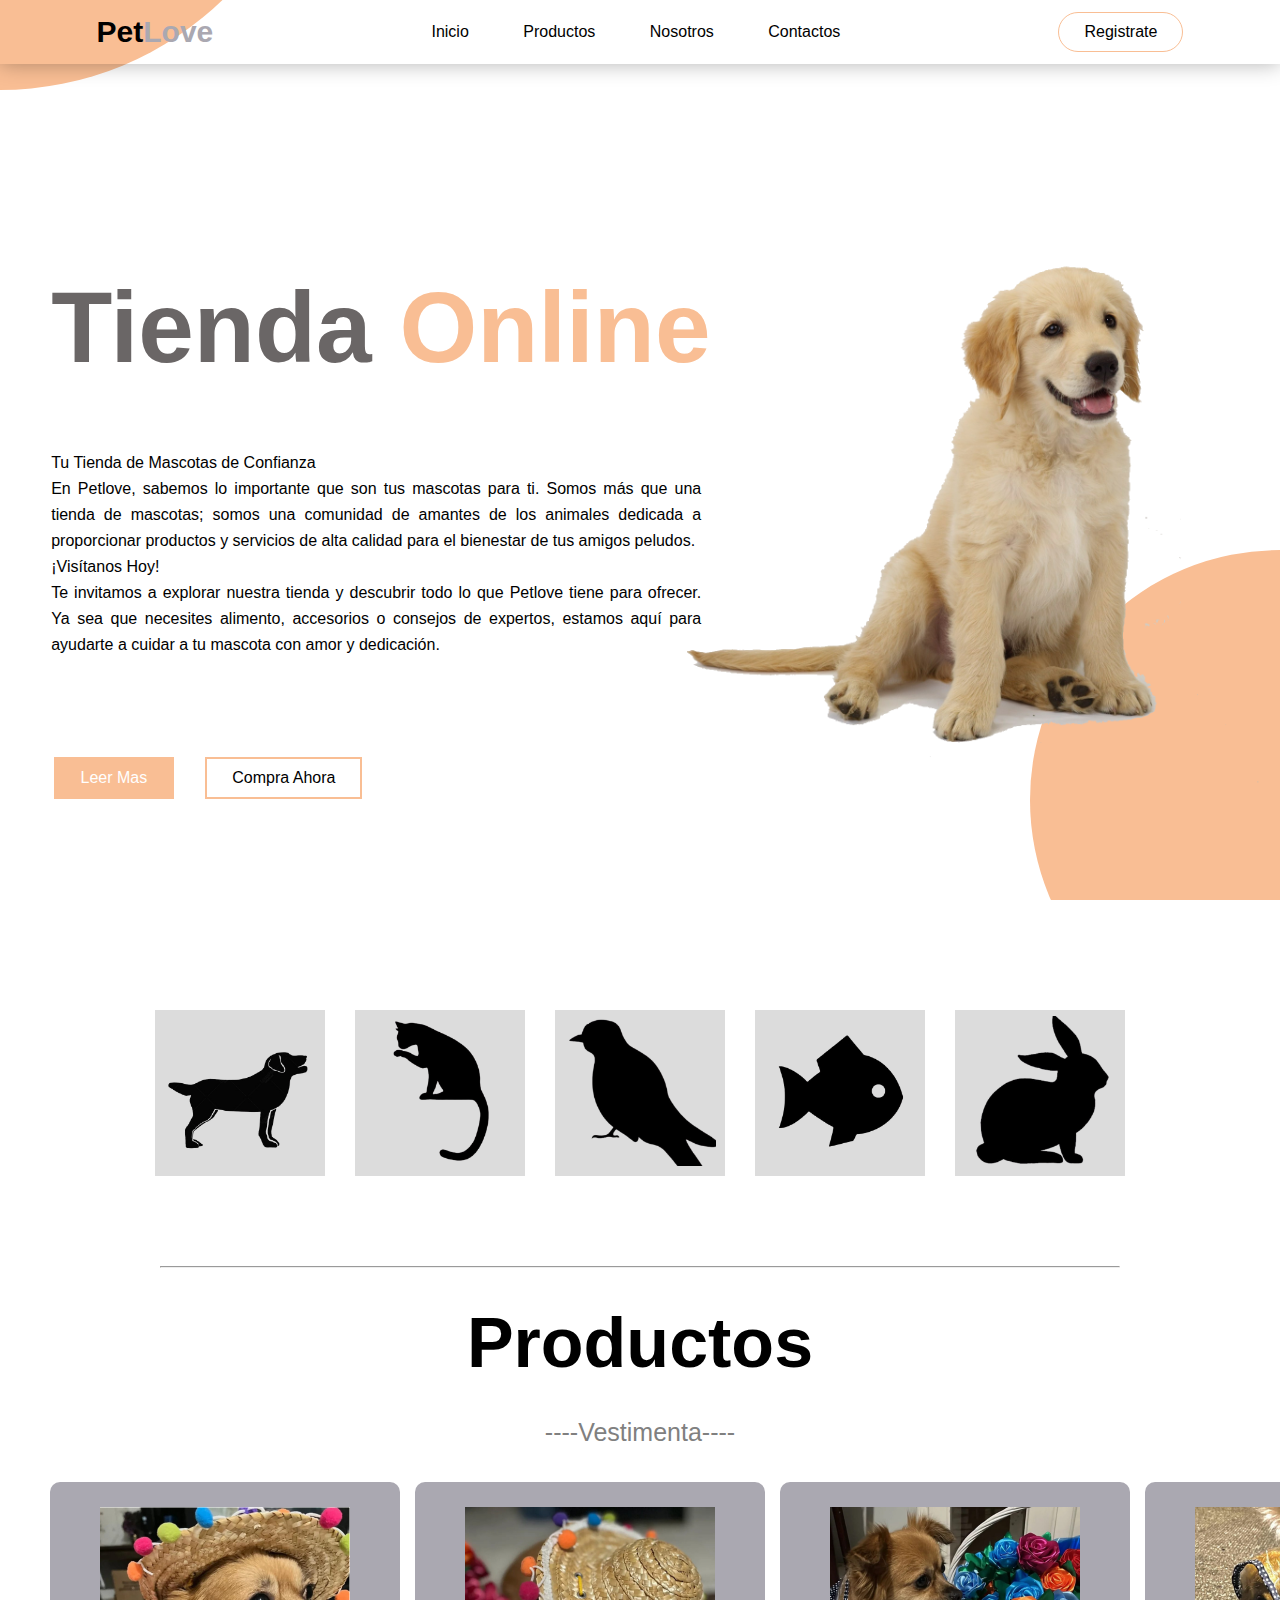
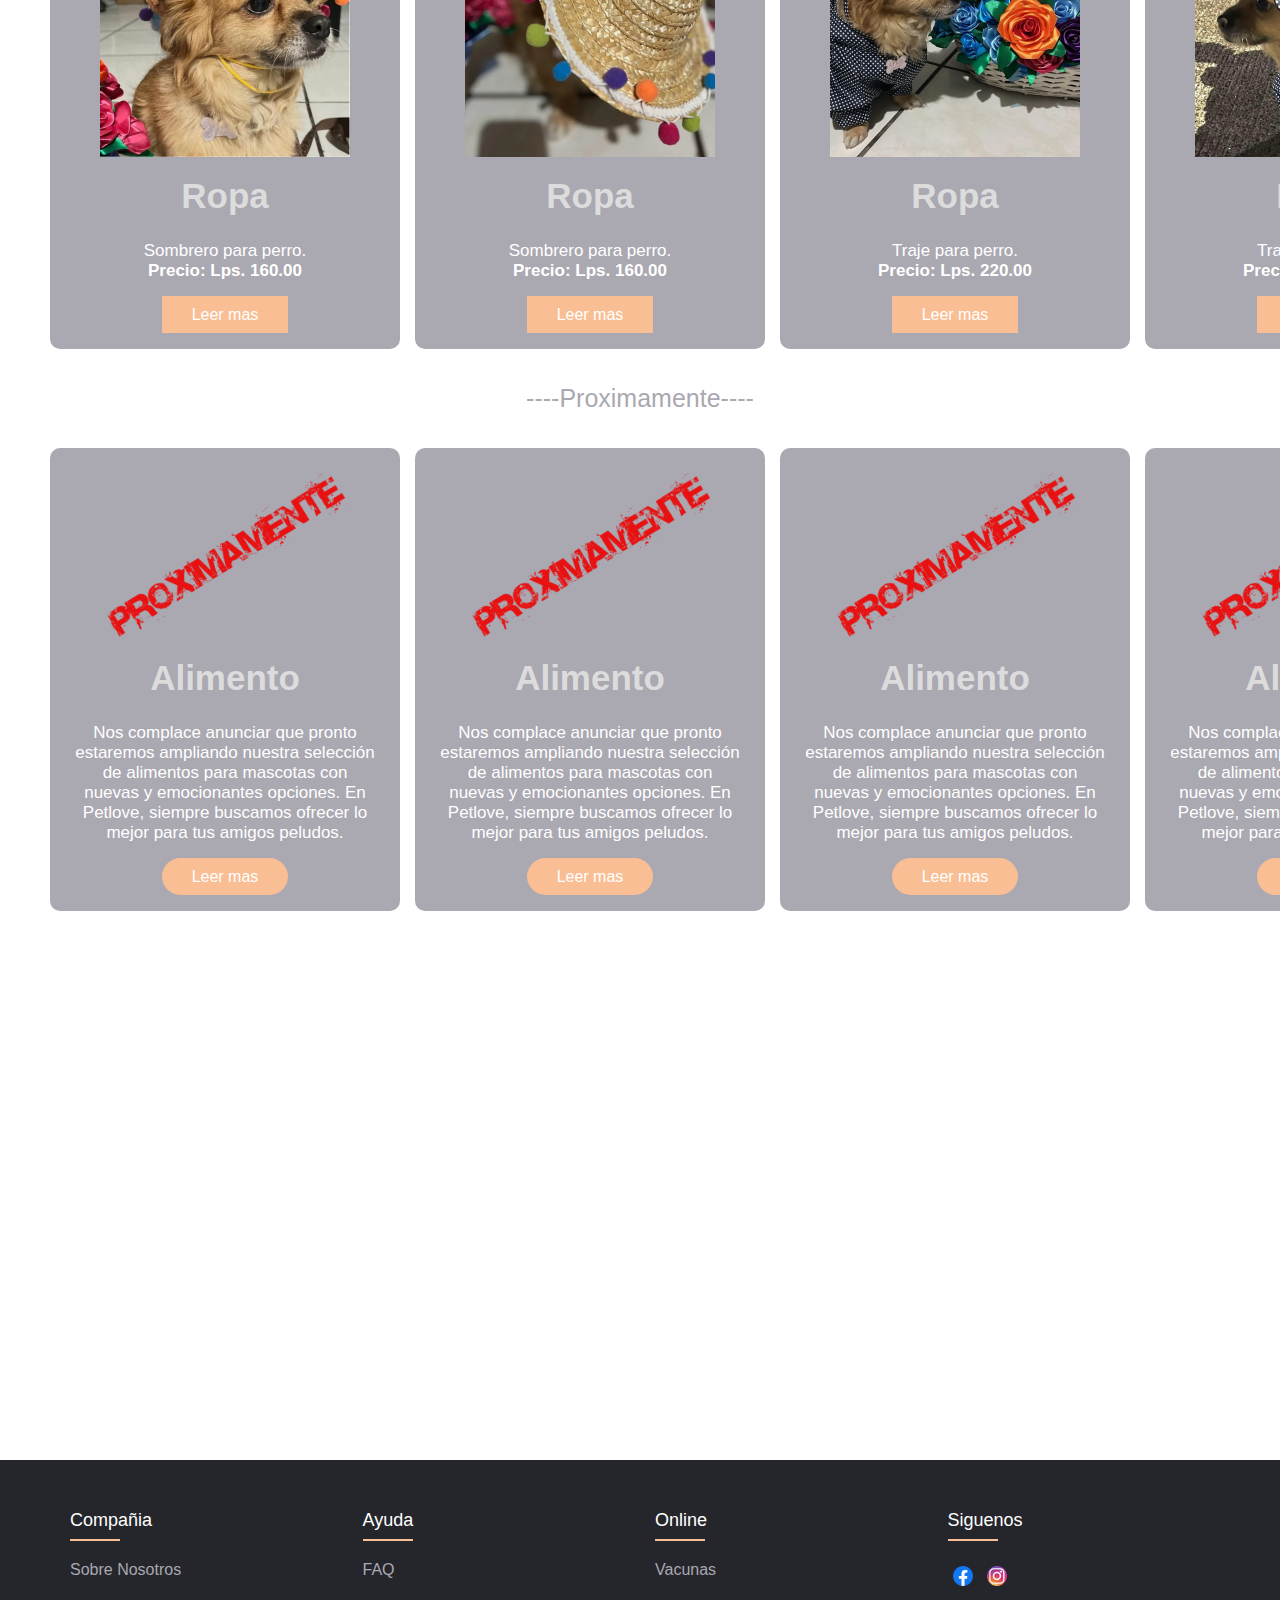
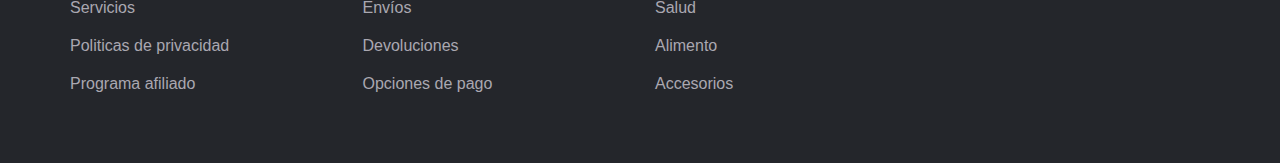
<file: index.html>
<!DOCTYPE html>
<html lang="en">
<head>
    <meta charset="UTF-8">
    <meta name="viewport" content="width=device-width, initial-scale=1.0">
    <title>Inicio</title>
    <link rel="stylesheet" href="css/css1.css">
</head>
<body>
    <section>
        <header>
            <div class="circle"></div>
            <div class="circles"></div>
            <a href="#" class="logo">Pet<span>Love</span></a>
            <ul>
                <li><a href="index.html">Inicio</a></li>
                <li><a href="#Clothes">Productos</a></li>
                <li><a href="Nosotros.html">Nosotros</a></li>
                <li><a href="Contactos.html">Contactos</a></li>
            </ul>
            <p>Registrate</p>
        </header>

        <div class="texts">
            <h1>Tienda <span>Online</span></h1>
            <p>Tu Tienda de Mascotas de Confianza <br>
                En Petlove, sabemos lo importante que son tus mascotas para ti. Somos más que una tienda de mascotas; 
                somos una comunidad de amantes de los animales dedicada a proporcionar productos y servicios de alta 
                calidad para el bienestar de tus amigos peludos. <br>
                ¡Visítanos Hoy! <br>
                Te invitamos a explorar nuestra tienda y descubrir todo lo que Petlove tiene para ofrecer. 
                Ya sea que necesites alimento, accesorios o consejos de expertos, estamos aquí para ayudarte a cuidar a 
                tu mascota con amor y dedicación.
            </p>
        </div>

        <div class="background_image">
            <img src="Imagenes/perrito.png">
        </div>

        <div class="btn">
            <p class="read">Leer Mas</p>
            <p>Compra Ahora</p>
        </div>
    </section>

    <!--About Page-->
    <div class="about">
        <div class="box">
            <div class="card">
                <img src="Imagenes/perro.png">
            </div>
            <div class="card">
                <img src="Imagenes/gato.png">
            </div>
            <div class="card">
                <img src="Imagenes/ave.png">
            </div>
            <div class="card">
                <img src="Imagenes/pez.png">
            </div>
            <div class="card">
                <img src="Imagenes/conejo.png">
            </div>
        </div>
        <hr>

        <div id="Clothes" class="Clothes">
            <h1>Productos</h1>
            <p>----Vestimenta----</p>
            <div class="clothes_box">
                <div class="clothes_card">
                    <img src="Imagenes/sombrero1.png">
                    <h1>Ropa</h1>
                    <p>
                        Sombrero para perro. <br>
                        <b>Precio: Lps. 160.00</b>
                    </p>
                    <a href="#" class="btn">Leer mas</a>
                </div>
                <div class="clothes_card">
                    <img src="Imagenes/sombrero2.png">
                    <h1>Ropa</h1>
                    <p>
                        Sombrero para perro. <br>
                        <b>Precio: Lps. 160.00</b>
                    </p>
                    <a href="#" class="btn">Leer mas</a>
                </div>
                <div class="clothes_card">
                    <img src="Imagenes/traje1.png">
                    <h1>Ropa</h1>
                    <p>
                        Traje para perro. <br>
                        <b>Precio: Lps. 220.00</b>
                    </p>
                    <a href="#" class="btn">Leer mas</a>
                </div>
                <div class="clothes_card">
                    <img src="Imagenes/traje2.png">
                    <h1>Ropa</h1>
                    <p>
                        Traje para perro. <br>
                        <b>Precio: Lps. 220.00</b>
                    </p>
                    <a href="#" class="btn">Leer mas</a>
                </div>
            </div>
        </div>
        <div class="Food">
            <p class="parr">----Proximamente----</p>
            <div class="food_box">
                <div class="food_card">
                    <img src="Imagenes/prox.png">
                    <h1>Alimento</h1>
                    <p>
                        Nos complace anunciar que pronto estaremos ampliando nuestra selección de 
                        alimentos para mascotas con nuevas y emocionantes opciones. En Petlove, 
                        siempre buscamos ofrecer lo mejor para tus amigos peludos.
                    </p>
                    <a href="#" class="btn">Leer mas</a>
                </div>

                <div class="food_card">
                    <img src="Imagenes/prox.png">
                    <h1>Alimento</h1>
                    <p>
                        Nos complace anunciar que pronto estaremos ampliando nuestra selección de 
                        alimentos para mascotas con nuevas y emocionantes opciones. En Petlove, 
                        siempre buscamos ofrecer lo mejor para tus amigos peludos.
                    </p>
                    <a href="#" class="btn">Leer mas</a>
                </div>

                <div class="food_card">
                    <img src="Imagenes/prox.png">
                    <h1>Alimento</h1>
                    <p>
                        Nos complace anunciar que pronto estaremos ampliando nuestra selección de 
                        alimentos para mascotas con nuevas y emocionantes opciones. En Petlove, 
                        siempre buscamos ofrecer lo mejor para tus amigos peludos.
                    </p>
                    <a href="#" class="btn">Leer mas</a>
                </div>

                <div class="food_card">
                    <img src="Imagenes/prox.png">
                    <h1>Alimento</h1>
                    <p>
                        Nos complace anunciar que pronto estaremos ampliando nuestra selección de 
                        alimentos para mascotas con nuevas y emocionantes opciones. En Petlove, 
                        siempre buscamos ofrecer lo mejor para tus amigos peludos.
                    </p>
                    <a href="#" class="btn">Leer mas</a>
                </div>
            </div>
        </div>
    </div>
    <!--fotter-->
    <footer class="footer">
        <div class="main">
            <div class="row">
                <div class="footer_col">
                    <h4>Compañia</h4>
                    <ul>
                        <li><a href="#">Sobre Nosotros</a></li>
                        <li><a href="#">Servicios</a></li>
                        <li><a href="#">Politicas de privacidad</a></li>
                        <li><a href="#">Programa afiliado</a></li>
                    </ul>
                </div>

                <div class="footer_col">
                    <h4>Ayuda</h4>
                    <ul>
                        <li><a href="#">FAQ</a></li>
                        <li><a href="#">Envíos</a></li>
                        <li><a href="#">Devoluciones</a></li>
                        <li><a href="#">Opciones de pago</a></li>
                    </ul>
                </div>

                <div class="footer_col">
                    <h4>Online</h4>
                    <ul>
                        <li><a href="#">Vacunas</a></li>
                        <li><a href="#">Salud</a></li>
                        <li><a href="#">Alimento</a></li>
                        <li><a href="#">Accesorios</a></li>
                    </ul>
                </div>

                <div class="footer_col">
                    <h4>Siguenos</h4>
                    <div class="social">
                        <a href="https://www.facebook.com/profile.php?id=61560998550646&mibextid=JRoKGi" target="_blank"><img src="Imagenes/facebook.png"></a>
                        <a href="https://www.instagram.com/petlove_hn?igsh=MXRwcnp2MThvYWlo" ><img src="Imagenes/instagram.png"></a>
                    </div>               
                        
                    
                </div>
            </div>
        </div>
    </footer>
</body>
</html>
</file>
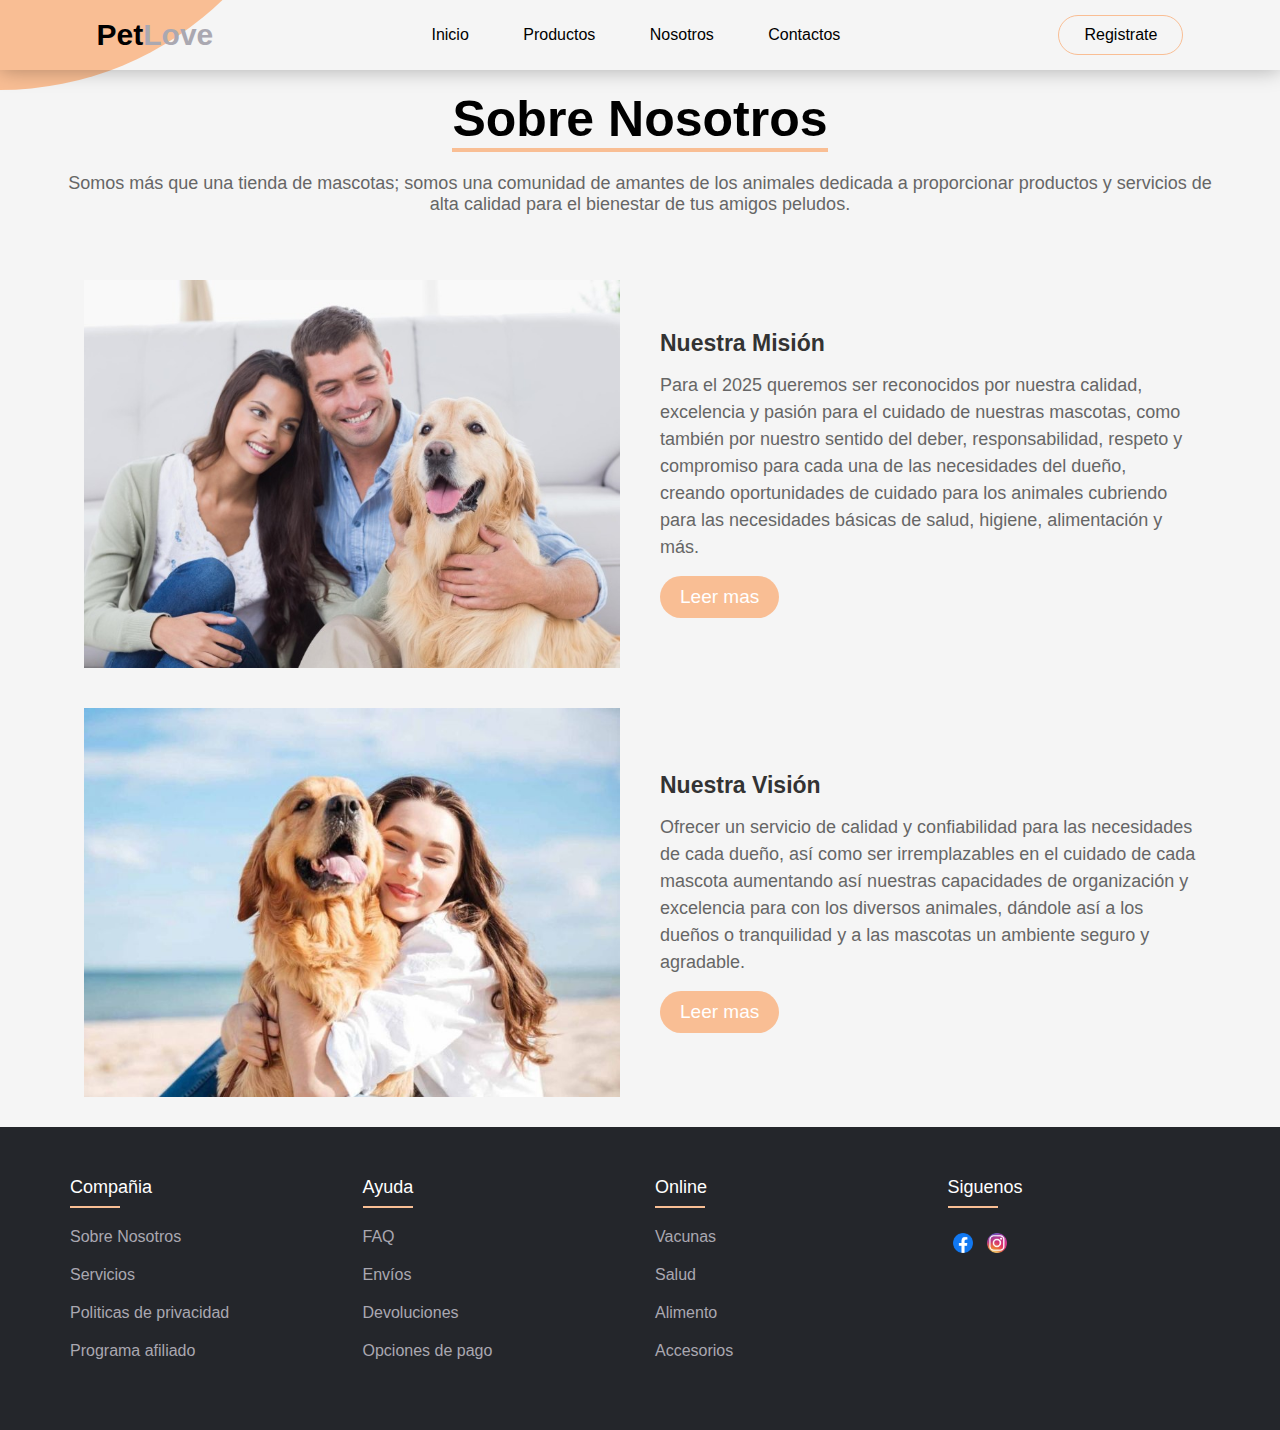
<file: Nosotros.html>
<!DOCTYPE html>
<html lang="en">
<head>
    <meta charset="UTF-8">
    <meta name="viewport" content="width=device-width, initial-scale=1.0">
    <title>Nosotros</title>
    <link rel="stylesheet" href="css/Nosotros.css">
</head>
<body>

    <section>
        <header>
            <div class="circle"></div>
            <div class="circles"></div>
            <a href="#" class="logo">Pet<span>Love</span></a>
            <ul>
                <li><a href="index.html">Inicio</a></li>
                <li><a href="index.html#Clothes">Productos</a></li>
                <li><a href="Nosotros.html">Nosotros</a></li>
                <li><a href="Contactos.html">Contactos</a></li>
            </ul>
            <p>Registrate</p>
        </header>
    </section>

    <div class="heading">
        <h1>Sobre Nosotros</h1>
        <p>
            Somos más que una tienda de mascotas; somos una comunidad de amantes de los animales dedicada a 
            proporcionar productos y servicios de alta calidad para el bienestar de tus amigos peludos.
        </p>
    </div>
    <div class="container">
        <section class="about">
            <div class="about-image">
                <img src="Imagenes/mascotas1.jpg">
            </div>
            <div class="about-content">
                <h2>Nuestra Misión</h2>
                <p>Para el 2025 queremos ser reconocidos por nuestra calidad, excelencia y pasión para el cuidado de nuestras 
                    mascotas, como también por nuestro sentido del deber, responsabilidad, respeto y compromiso para cada una de 
                    las necesidades del dueño, creando oportunidades de cuidado para los animales cubriendo para las necesidades 
                    básicas de salud, higiene, alimentación y más.</p>
                    <a href="" class="read-more">Leer mas</a>
            </div>
        </section>
    </div>

    <div class="container">
        <section class="about">
            <div class="about-image">
                <img src="Imagenes/mascota2.jpg">
            </div>
            <div class="about-content">
                <h2>Nuestra Visión</h2>
                <p>Ofrecer un servicio de calidad y confiabilidad para las necesidades de cada dueño, así como ser irremplazables en el 
                    cuidado de cada mascota aumentando así nuestras capacidades de organización y excelencia para con los diversos animales, 
                    dándole así a los dueños o tranquilidad y a las mascotas un ambiente seguro y agradable.</p>
                    <a href="" class="read-more">Leer mas</a>
            </div>
        </section>
    </div>

    <!--fotter-->
    <footer class="footer">
        <div class="main">
            <div class="row">
                <div class="footer_col">
                    <h4>Compañia</h4>
                    <ul>
                        <li><a href="#">Sobre Nosotros</a></li>
                        <li><a href="#">Servicios</a></li>
                        <li><a href="#">Politicas de privacidad</a></li>
                        <li><a href="#">Programa afiliado</a></li>
                    </ul>
                </div>

                <div class="footer_col">
                    <h4>Ayuda</h4>
                    <ul>
                        <li><a href="#">FAQ</a></li>
                        <li><a href="#">Envíos</a></li>
                        <li><a href="#">Devoluciones</a></li>
                        <li><a href="#">Opciones de pago</a></li>
                    </ul>
                </div>

                <div class="footer_col">
                    <h4>Online</h4>
                    <ul>
                        <li><a href="#">Vacunas</a></li>
                        <li><a href="#">Salud</a></li>
                        <li><a href="#">Alimento</a></li>
                        <li><a href="#">Accesorios</a></li>
                    </ul>
                </div>

                <div class="footer_col">
                    <h4>Siguenos</h4>
                    <div class="social">
                        <a href="https://www.facebook.com/profile.php?id=61560998550646&mibextid=JRoKGi" target="_blank"><img src="Imagenes/facebook.png"></a>
                        <a href="https://www.instagram.com/petlove_hn?igsh=MXRwcnp2MThvYWlo" target="_blank"><img src="Imagenes/instagram.png"></a>
                    </div>                                       
                </div>
            </div>
        </div>
    </footer>
</body>
</html>
</file>
<file: css/css1.css>
*{
    margin: 0;
    padding: 0;
    box-sizing: border-box;
    font-family: sans-serif;
}

section{
    width: 100%;
    height: 100vh;
}

section header{
    display: flex;
    align-items: center;
    justify-content: space-around;
    box-shadow: 0 0 20px rgba(0,0,0,0.3);
}

section header .logo{
    font-size: 30px;
    color: black;
    text-decoration: none;
    font-weight: bold;
    margin: 15px 0;
}

section header .logo span{
    color: #aaa8b1
}

section header ul{
    list-style: none;
}

section header ul li{
    display: inline-block;
    margin: 5px 5px;
    padding: 5px 20px;
}

section header ul li a{
    color: black;
    text-decoration: none;
}

section header ul li a:hover{
    color: rgba(249,190,148);
}

section header p{
    cursor: pointer;
    padding: 10px 25px;
    border: 1px solid rgba(249,190,148);
    border-radius: 30px;
    transition: 0.3s;
}

section header p:hover{
    color: white;
    background: rgba(249,190,148);
}

.circle{
    position: absolute;
    top: 0;
    left: 0;
    width: 100%;
    height: 100%;
    background: rgba(249,190,148);
    clip-path: circle(320px at left -230px);
    z-index: -1;
}

.circles{
    position: absolute;
    top: 0;
    left: 0;
    width: 100%;
    height: 100%;
    background: rgba(249,190,148);
    clip-path: circle(250px at right 800px);
    z-index: -1;
}


section .texts h1{
    position: absolute;
    top: 30%;
    left: 4%;
    font-size: 100px;
    color: #6a6666;
}

section .texts h1 span{
    color: rgba(249,190,148);
}

section .texts p{
    width: 650px;
    position: absolute;
    top: 50%;
    left: 4%;
    line-height: 26px;
    text-align: justify;
}

section .background_image img{
    width: 750px;
    position: absolute;
    top: 25%;
    left: 47%;
    margin-left: 25px;
}

section .btn{
    position: relative;
    top: 77%;
    left: 38px;
    width: 340px;
    display: flex;
    align-items: center;
    justify-content: space-around;
}


section .btn .read{
    background: rgba(249,190,148);
    color: white;
    cursor: pointer;
}

section .btn p{
    padding: 10px 25px;
    background: none;
    border: 2px solid rgba(249,190,148);
    cursor: pointer;
}




.about{
    width: 100%;
    height: 240vh;
    padding: 50px;
}

.about .box{
    width: 100%;
    padding: 60px 0;
    display: flex;
    align-items: center;
    justify-content: center;
}

.about .box .card{
    width: 170px;
    height: auto;
    padding: 5px 10px;
    margin: 0 15px;
    background: gainsboro;
    border: 1px solid gainsboro;
    cursor: pointer;
    z-index: 1;
    transition: 0.3s;
}

.about .box .card:hover{
    box-shadow: 3px 5px 20px rgba(0,0,0,0.3);
    transform: scale(1.1);
    border-radius: 5px;
}

.about .box .card img{
    width: 150px;
}

.about hr{
    height: 2px;
    background: rgba(249,190,148);
    border-radius: 5px;
    margin: 30px 110px;
}

.about .Clothes h1{
    font-size: 70px;
    display: flex;
    justify-content: center;
    align-items: center;
    margin: 35px 0;
}

.about .Clothes p{
    text-align: center;
    margin: 35px 0;
    color: gray;
    font-size: 25px;
}

.about .clothes_box{
    width: 100%;
    display: grid;
    grid-template-columns: 1fr 1fr 1fr 1fr;
    grid-gap: 15px;
}

.about .clothes_box .clothes_card{
    background: #aaa8b1;
    width: 350px;
    padding: 25px 25px;
    text-align: center;
    border-radius: 10px;
    transition: 0.3s;
}

.about .clothes_box .clothes_card:hover{
    box-shadow: 5px 5px 5px rgba(0,0,0,0.6);
}

.about .Clothes .clothes_box img{
    width: 250px;
    cursor: pointer;
    transition: 0.3s;
}

.about .Clothes .clothes_box img:hover{
    transform: scale(1.1);
}

.about .clothes_box .clothes_card h1{
    font-size: 35px;
    color: gainsboro;
    margin: 15px 0;
}

.about .clothes_box .clothes_card p{
    color: white;
    margin: 25px 0;
    font-size: 17px;
}

.about .clothes_box .clothes_card .btn{
    text-decoration: none;
    color: white;
    padding: 10px 30px;
    background: rgba(249,190,148);
}


.about .Food p{
    text-align: center;
    margin: 35px 0;
    color: #aaa8b1;
    font-size: 25px;
}

.about .food_box{
    width: 100%;
    display: grid;
    grid-template-columns: 1fr 1fr 1fr 1fr;
    grid-gap: 15px;
}

.about .food_box .food_card{
    background: #aaa8b1;
    width: 350px;
    padding: 25px 25px;
    text-align: center;
    border-radius: 10px;
    transition: 0.3s;
}

.about .food_box .food_card:hover{
    box-shadow: 5px 5px 5px rgba(0,0,0,0.6);
}

.about .food_box .food_card img{
    width: 250px;
    cursor: pointer;
    transition: 0.3s;
}

.about .food_box .food_card img:hover{
    transform: scale(1.1);
}

.about .food_box .food_card h1{
    font-size: 35px;
    color: gainsboro;
    margin: 15px 0;
}

.about .food_box .food_card p{
    color: white;
    margin: 25px 0;
    font-size: 17px;
}

.about .food_box .food_card .btn{
    text-decoration: none;
    color: white;
    padding: 10px 30px;
    background: rgba(249,190,148);
    text-align: center;
    border-radius: 20px;
    transition: 0.3s;
}


.footer{
    background: #24262b;
    padding: 50px;
}

.footer .main{
    max-width: 1170px;
    margin: auto;
}

ul{
    list-style: none;
}

.row{
    display: flex;
    flex-wrap: wrap;
}

.footer_col{
    width: 25%;
    padding: 0 15px;
}

.footer_col h4{
    font-size: 18px;
    color: white;
    text-transform: capitalize;
    margin-bottom: 30px;
    font-weight: 500;
    position: relative;
}

.footer_col h4::before{
    content: '';
    position: absolute;
    left: 0;
    bottom: -10px;
    background: rgba(249,190,148);
    height: 2px;
    box-sizing: border-box;
    width: 50px;
}

.footer_col ul li{
    margin-bottom: 20px;
}

.footer_col ul li a{
    text-decoration: none;
    color: #aaa8b1;
    cursor: pointer;
}

.footer_col .social img{
    width: 20px;
    margin: 5px;
}
</file>
<file: css/Nosotros.css>
* {
    margin: 0;
    padding: 0;
    box-sizing: border-box;
    font-family: sans-serif;
}

section {
    width: 100%;
}

section header {
    display: flex;
    align-items: center;
    justify-content: space-around;
    box-shadow: 0 0 20px rgba(0,0,0,0.3);
    padding: 15px 0;
}

section header .logo {
    font-size: 30px;
    color: black;
    text-decoration: none;
    font-weight: bold;
}

section header .logo span {
    color: #aaa8b1;
}

section header ul {
    list-style: none;
}

section header ul li {
    display: inline-block;
    margin: 5px 5px;
    padding: 5px 20px;
}

section header ul li a {
    color: black;
    text-decoration: none;
}

section header ul li a:hover {
    color: rgba(249,190,148);
}

section header p {
    cursor: pointer;
    padding: 10px 25px;
    border: 1px solid rgba(249,190,148);
    border-radius: 30px;
    transition: 0.3s;
}

section header p:hover {
    color: white;
    background: rgba(249,190,148);
}

.circle {
    position: absolute;
    top: 0;
    left: 0;
    width: 100%;
    height: 100%;
    background: rgba(249,190,148);
    clip-path: circle(320px at left -230px);
    z-index: -1;
}

.circles {
    position: absolute;
    top: 0;
    left: 0;
    width: 100%;
    height: 100%;
    z-index: -1;
}

/* --------------------------------------- */
body {
    background-color: #f5f5f5;
}

.heading {
    width: 90%;
    display: flex;
    justify-content: center;
    align-items: center;
    flex-direction: column;
    text-align: center;
    margin: 20px auto;
}

.heading h1 {
    font-size: 50px;
    color: #000;
    margin-bottom: 25px;
    position: relative;
}

.heading h1::after {
    content: "";
    position: absolute;
    width: 100%;
    height: 4px;
    display: block;
    margin: 0 auto;
    background-color: rgba(249,190,148);
}

.heading p {
    font-size: 18px;
    color: #666;
    margin-bottom: 35px;
}

.container {
    width: 90%;
    margin: 20px auto;  /* Ajuste de margen */
    padding: 10px 20px;
}

.about {
    display: flex;
    justify-content: space-between;
    align-items: center;
    flex-wrap: wrap;
}

.about-image {
    flex: 1;
    margin-right: 40px;
    overflow: hidden;
}

.about-image img {
    max-width: 100%;
    height: auto;
    display: block;
    transition: 0.5s ease;
}

.about-image:hover img {
    transform: scale(1.2);
}

.about-content {
    flex: 1;
}

.about-content h2 {
    font-size: 23px;
    margin-bottom: 15px;
    color: #333;
}

.about-content p {
    font-size: 18px;
    line-height: 1.5;
    color: #666;
}

.about-content .read-more {
    display: inline-block;
    background-color: rgba(249,190,148);
    padding: 10px 20px;
    color: #fff;
    font-size: 19px;
    text-decoration: none;
    border-radius: 25px;
    margin-top: 15px;
    transition: 0.3s ease;
}

.about-content .read-more:hover {
    background-color: rgb(249, 178, 127);
}

.footer {
    background: #24262b;
    padding: 50px;
}

.footer .main {
    max-width: 1170px;
    margin: auto;
}

ul {
    list-style: none;
}

.row {
    display: flex;
    flex-wrap: wrap;
}

.footer_col {
    width: 25%;
    padding: 0 15px;
}

.footer_col h4 {
    font-size: 18px;
    color: white;
    text-transform: capitalize;
    margin-bottom: 30px;
    font-weight: 500;
    position: relative;
}

.footer_col h4::before {
    content: '';
    position: absolute;
    left: 0;
    bottom: -10px;
    background: rgba(249,190,148);
    height: 2px;
    box-sizing: border-box;
    width: 50px;
}

.footer_col ul li {
    margin-bottom: 20px;
}

.footer_col ul li a {
    text-decoration: none;
    color: #aaa8b1;
    cursor: pointer;
}

.footer_col .social img {
    width: 20px;
    margin: 5px;
}

@media screen and (max-width: 768px) {
    .heading {
        padding: 0px 20px;
    }

    .heading h1 {
        font-size: 36px;
    }

    .heading p {
        font-size: 17px;
        margin-bottom: 0px;
    }

    .container {
        padding: 0px;
    }

    .about {
        padding: 20px;
        flex-direction: column;
    }

    .about-image {
        margin-right: 0px;
        margin-bottom: 20px;
    }

    .about-content p {
        padding: 0px;
        font-size: 16px;
    }

    .about-content .read-more {
        font-size: 16px;
    }
}
</file>
